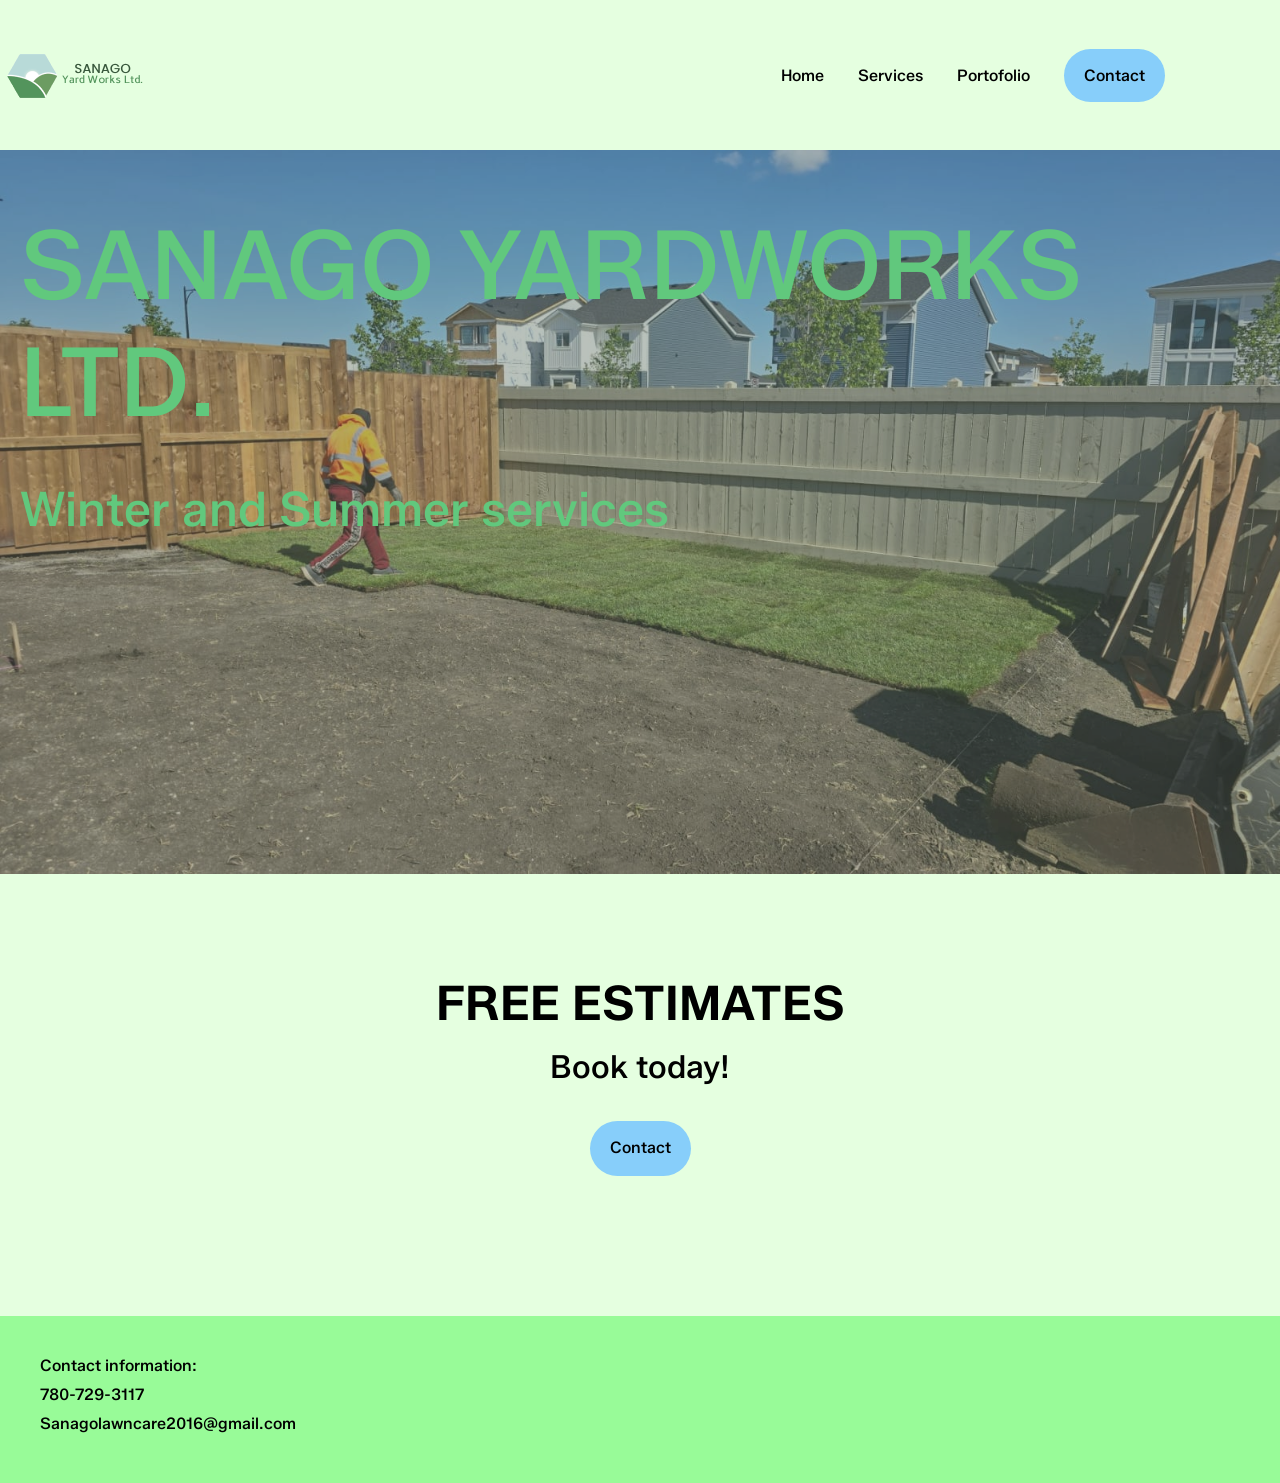
<file: index.html>
<!DOCTYPE html>
<html lang="en">
<head>
    <title>Sanago Yard Works Ltd.</title>
    <link rel="stylesheet" href="style.css">
    <meta name = "viewport" content="width=device-width, initial-scale=1.0">
</head>
<body>
    <header>
        <img class= "logo" src="images/Logo2.png"  alt="logo">
        <nav>
            <ul class="nav__links">
                <li><a href="index.html">Home</a></li>
                <li class="dropdown">
                    <a>Services</a>
                    
                    <div class="dropdown-content">
                        <a href="grading.html">Grading</a>
                        <a href="sod.html">Sod</a>
                        <a href="fences.html">Fences</a>
                        <a href="decks.html">Decks</a>
                        <a href="steps&p.html">Steps and Pathways</a>
                    </div>
                </li>
                <li><a href="portfolio.html">Portofolio</a></li>
                <li><a class="cta-button" href="contact.html">Contact</a></li>
            </ul>
            
            <div class="sidebar">
                <button id ="sidebar-icon"><img src="images/Dropdown.png" height="50"></button>
                <div class="sidebar-content">
                    <a href="index.html">Home</a>
                    <a href="grading.html">Grading</a>
                    <a href="sod.html">Sod</a>
                    <a href="fences.html">Fences</a>
                    <a href="decks.html">Decks</a>
                    <a href="steps&p.html">Steps&Pathways</a>
                    <a href="portfolio.html">Portofolio</a>
                </div>
            </div>
        </nav>

    </header>


    <div class = mainpage_banner>
        <img src="images/Mainpage.jpg">
        <div class = mainpage_banner-text>
            <h1>SANAGO YARDWORKS LTD.</h1>
            <h4>Winter and Summer services</h4>
        </div>
    </div>
    
    <div class = "home-text">
        <h1>FREE ESTIMATES</h1>
        <p1>Book today!</p1>
        <a class = "cta-button" href = "contact.html">Contact</a>
    </div>



    <footer>
        <p>Contact information:</p>
        <p>780-729-3117</p>
        <p>Sanagolawncare2016@gmail.com</p>
    </footer>
    
    <script src = "sidebarButton.js"></script>

</body>
</html>
</file>
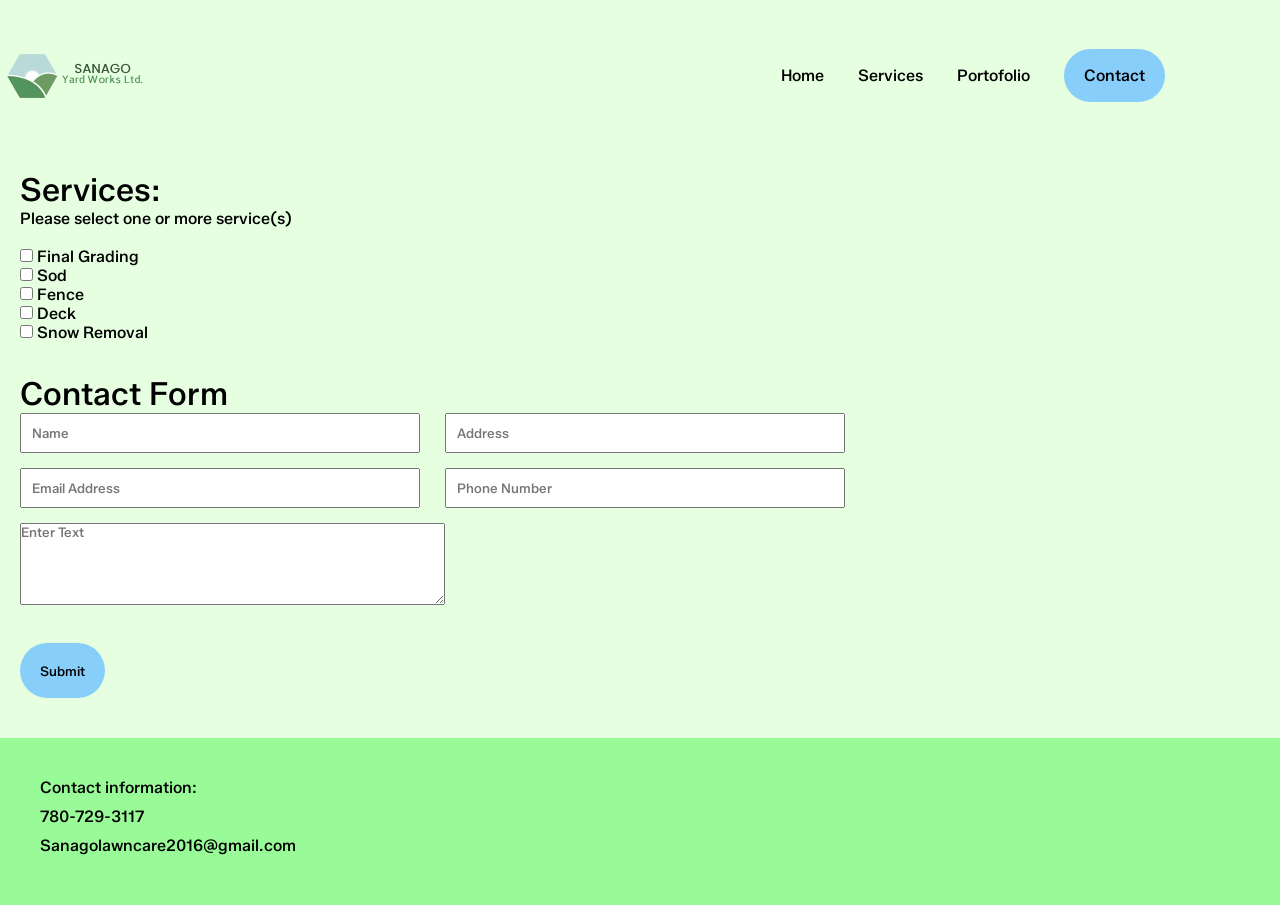
<file: contact.html>
<!DOCTYPE html>
<html lang="en">
<head>
    <title>Sanago Yard Works Ltd.</title>
    <link rel="stylesheet" href="style.css">
    <script src="https://www.google.com/recaptcha/api.js" async defer></script>
    <meta name = "viewport" content="width=device-width, initial-scale=1.0">
</head>
<body>
    <header>
        <img class= "logo" src="images/Logo2.png"  alt="logo" height="300">

        <nav> <!--nav can be navigation element in html-->
            <ul class="nav__links">

                <li><a href="index.html">Home</a></li>
                <li class="dropdown">
                    <a>Services</a>
                    
                    <div class="dropdown-content">
                        <a href="grading.html">Grading</a>
                        <a href="sod.html">Sod</a>
                        <a href="fences.html">Fences</a>
                        <a href="decks.html">Decks</a>
                        <a href="steps&p.html">Steps and Pathways</a>
                    </div>
                </li>
                <li><a href="portfolio.html">Portofolio</a></li>
                <li><a class="cta-button" href="contact.html">Contact</a></li>
            </ul>
        </nav>

    </header>
<div class= "contactContent">
    <div class = "checkList">
        <h1>Services:</h1>
        <p1>Please select one or more service(s)</p1><br><br>
        <input type = "checkbox" id = "finalGrad">
        <label for = "finalGrad">Final Grading</label><br>
        <input type = "checkbox" id = "sod">
        <label for = "sod">Sod</label><br>
        <input type = "checkbox" id = "fence">
        <label for = "fence">Fence</label><br>
        <input type = "checkbox" id = "deck">
        <label for = "deck">Deck</label><br>
        <input type = "checkbox" id = "snowremoval">
        <label for = "snowremoval">Snow Removal</label><br>
    </div>

        <div class = "contactform">
            <form action="https://formspree.io/f/mkgbpork" method="POST">
                <h1 class ="form-header">Contact Form</h1>
                <div class ="input-group">
                    <input type="text" name="first" placeholder="Name" autocomplete="off" required>
                    <input type="text" name="last" placeholder="Address" autocomplete="off" required>
                    <input type="email" name="email" placeholder="Email Address" autocomplete="off" required>
                    <input type="phone_num" name="phone_num" placeholder="Phone Number" autocomplete="off" required>
                    <textarea class = "textarea" rows ="5" cols="60" name="message" placeholder="Enter Text" autocomplete="off"required></textarea>
                </div><br>

                <div class="g-recaptcha" data-sitekey="6Lc_WngsAAAAABJfINEd5irVMIixaxuzSUHE4Hpy"></div><br>
            
                <button class = "cta-button" type="submit">Submit</button>
            </form>
        </div>
    </div>

    <footer>
        <p>Contact information:</p>
        <p>780-729-3117</p>
        <p>Sanagolawncare2016@gmail.com</p>
    </footer>
    <script src = "contact.js"></script>
</body>
</html>
</file>
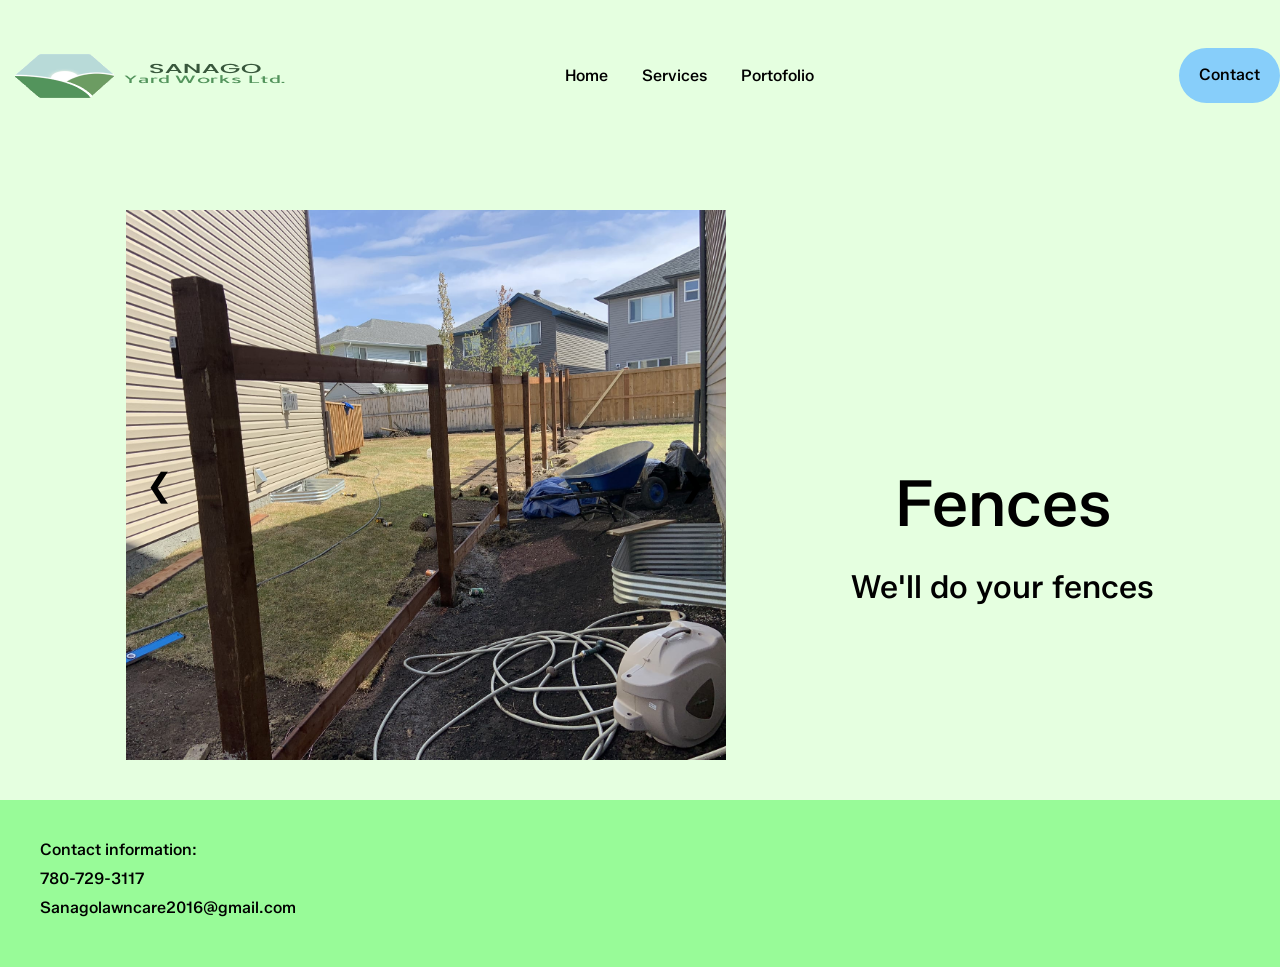
<file: fences.html>
<!DOCTYPE html>
<html lang="en">
<head>
    <title>Sanago Yard Works Ltd.</title>
    <link rel="stylesheet" href="style.css">
</head>
<body>
    <header>
        <img class= "logo" src="images/Logo2.png"  alt="logo" width="300">

        <nav> <!--nav can be navigation element in html-->
            <ul class="nav__links">
                <li><a href="index.html">Home</a></li>
                <li class="dropdown">
                    <a>Services</a>
                    
                    <div class="dropdown-content">
                        <a href="grading.html">Grading</a>
                        <a href="sod.html">Sod</a>
                        <a href="fences.html">Fences</a>
                        <a href="decks.html">Decks</a>
                        <a href="steps&p.html\">Steps and Pathways</a>
                    </div>
                </li>
                <li><a href="portfolio.html">Portofolio</a></li>
            </ul>
        </nav>
        <a class="cta-button" href="contact.html">Contact</a>

        <!-- <label class = "colorswitch">
            <input type ="checkbox" id = "colorswitch">
            <span class ="slider round"></span>
        </label> -->
    </header>

     <div class = "servicesContent">
        <div class = "imageSlider">
            <div class ="mySlides fade">
                <img src="images/photo1.JPG">
            </div>
            <div class ="mySlides fade">
                <img src="images/photo6.JPG">
            </div>
            <div class ="mySlides fade">
                <img src="images/Fences1.jpg">
            </div>
            <a class="prev" onclick="plusSlides(-1)">&#10094;</a>
            <a class="next" onclick="plusSlides(1)">&#10095;</a>
        </div>

        <div class = "servicesText">
            <h1>Fences</h1>
            <p>We'll do your fences</p>
        </div>
    </div>
    
    <footer>
        <p>Contact information:</p>
        <p>780-729-3117</p>
        <p>Sanagolawncare2016@gmail.com</p>
    </footer>
    
    <!-- <script src = "theme.js"></script> -->
    <script src = "imageSlider.js"></script>

</body>
</html>
</file>
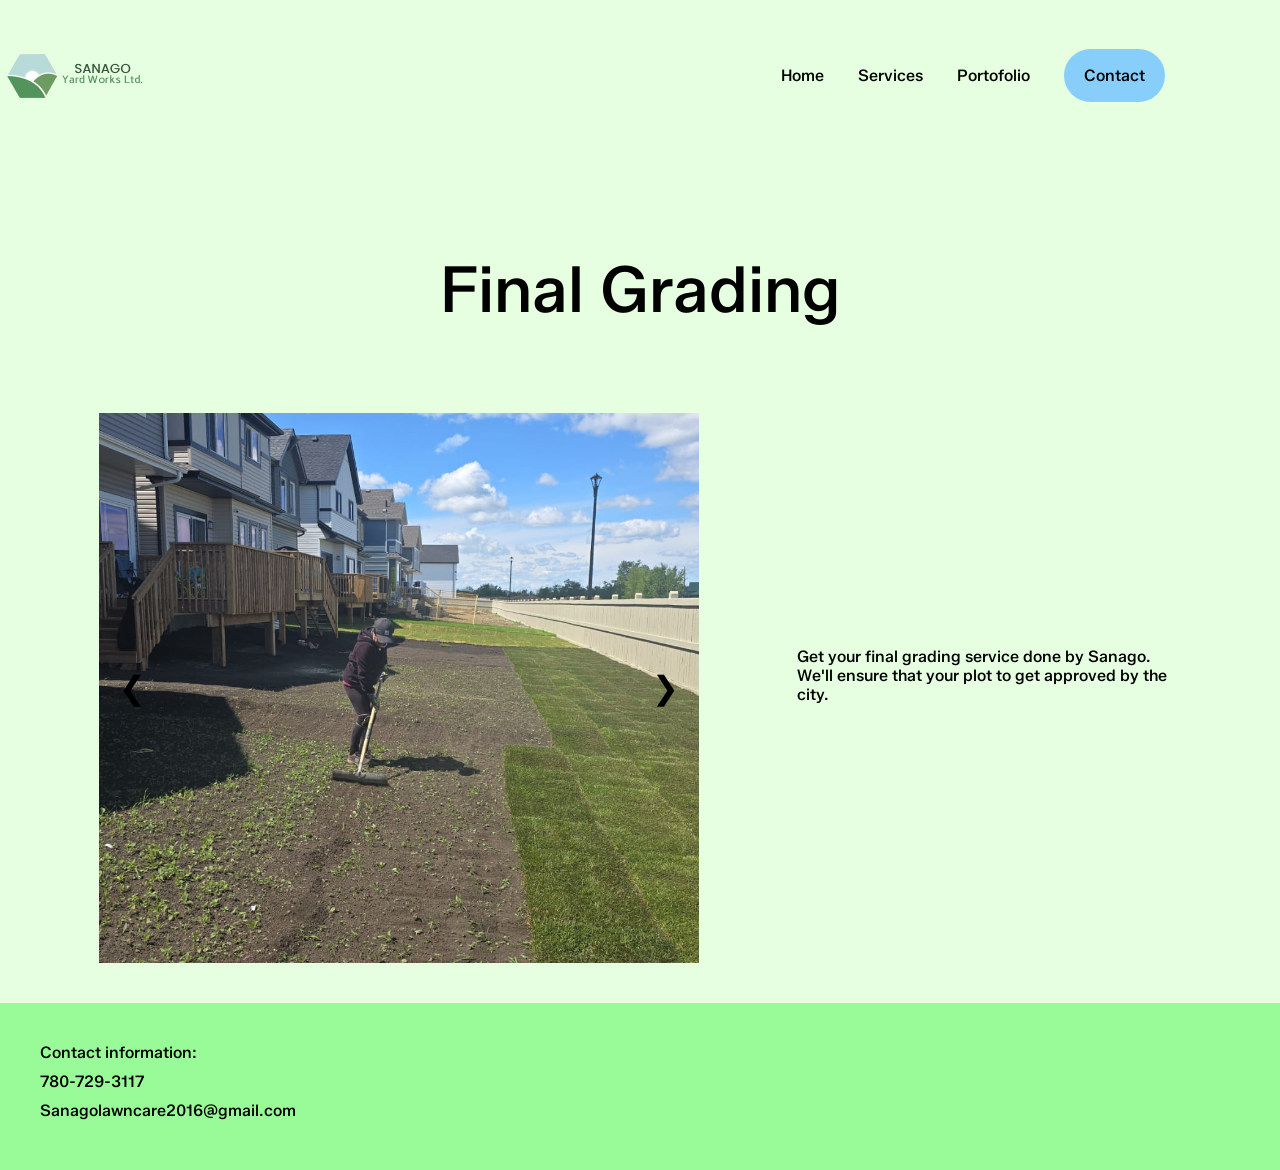
<file: grading.html>
<!DOCTYPE html>
<html lang="en">
<head>
    <title>Sanago Yard Works Ltd.</title>
    <link rel="stylesheet" href="style.css">
</head>
<body>
    <header>
        <img class= "logo" src="images/Logo2.png"  alt="logo" height="300">
    
        <nav> <!--nav can be navigation element in html-->
            <ul class="nav__links">

                <li><a href="index.html">Home</a></li>
                <li class="dropdown">
                    <a>Services</a>
                    
                    <div class="dropdown-content">
                        <a href="grading.html">Grading</a>
                        <a href="sod.html">Sod</a>
                        <a href="fences.html">Fences</a>
                        <a href="decks.html">Decks</a>
                        <a href="steps&p.html">Steps and Pathways</a>
                    </div>
                </li>
                <li><a href="portfolio.html">Portofolio</a></li>
                <li><a class="cta-button" href="contact.html">Contact</a></li>
            </ul>
        </nav>

    </header>

        <div class = "servicesText">
            <h1>Final Grading</h1>
        </div>

    <div class = "servicesContent">
        <div class = "imageSlider">
            <div class ="mySlides fade">
                <img src="images/finalgrading8.jpg">
            </div>
            <div class ="mySlides fade">
                <img src="images/finalgrading11.jpg">
            </div>
            <div class ="mySlides fade">
                <img src="images/finalgrading2.jpg">
            </div>
            <a class="prev" onclick="plusSlides(-1)">&#10094;</a>
            <a class="next" onclick="plusSlides(1)">&#10095;</a>
        </div>

        <div class = servicesDesc>
            <p>Get your final grading service done by Sanago.
            We'll ensure that your plot to get approved by the city.
            </p>
        </div>
    </div>

    <footer>
        <p>Contact information:</p>
        <p>780-729-3117</p>
        <p>Sanagolawncare2016@gmail.com</p>
    </footer>
    
    <script src = "imageSlider.js"></script>

</body>
</html>
</file>
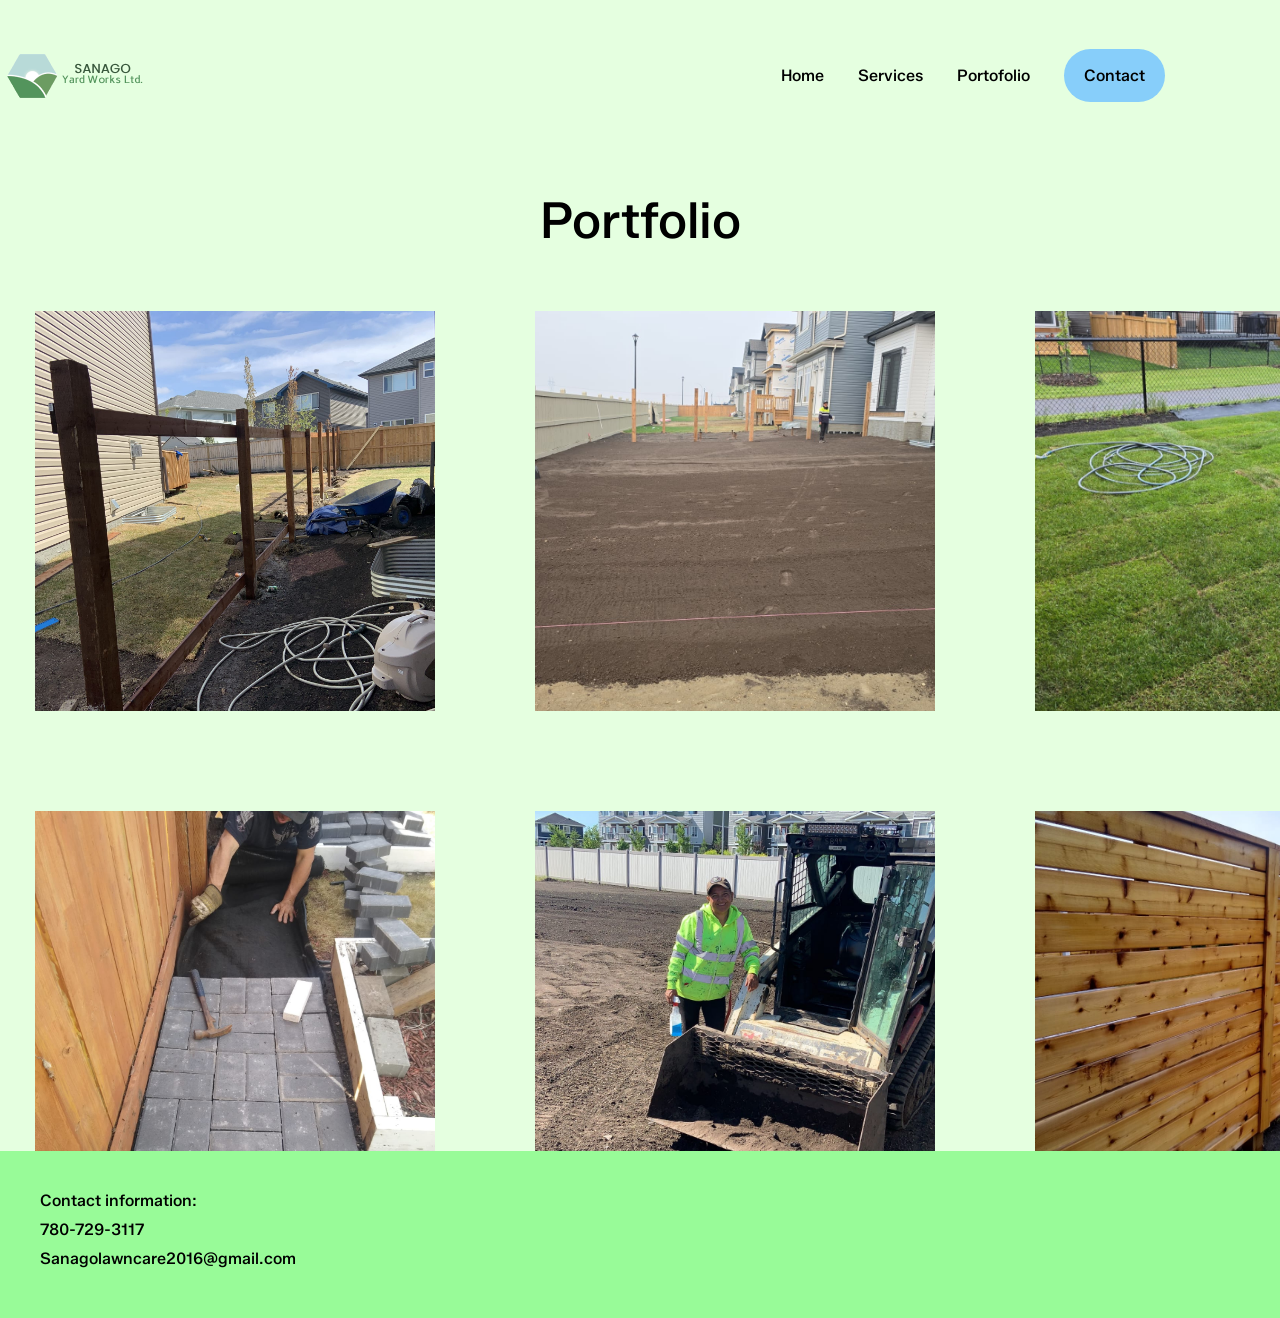
<file: portfolio.html>
<!DOCTYPE html>
<html lang="en">
<head>
    <title>Sanago Yard Works Ltd.</title>
    <link rel="stylesheet" href="style.css">
</head>
<body>
    <header>
       
        <img class= "logo" src="images/Logo2.png"  alt="logo" height="300">
        <nav> <!--nav can be navigation element in html-->
            <ul class="nav__links">

                <li><a href="index.html">Home</a></li>
                <li class="dropdown">
                    <a>Services</a>
                    
                    <div class="dropdown-content">
                        <a href="grading.html">Grading</a>
                        <a href="sod.html">Sod</a>
                        <a href="fences.html">Fences</a>
                        <a href="decks.html">Decks</a>
                        <a href="steps&p.html">Steps and Pathways</a>
                    </div>
                </li>
                <li><a href="portfolio.html">Portofolio</a></li>
                <li><a class="cta-button" href="contact.html">Contact</a></li>
            </ul>
        </nav>

    </header>

    <p class = "text-header">Portfolio</p>

    <div class = "gallery">
        <img class = "item-1" src="images/photo1.JPG" alt="first_image">
        <img class = "item-2" src="images/photo2.JPG" alt="second_image">
        <img class = "item-3" src="images/photo3.JPG" alt="third_image">
        <img class = "item-4" src="images/photo4.JPG" alt="fourth_image">
        <img class = "item-5" src="images/photo5.JPG" alt="fifth_image">
        <img class = "item-6" src="images/photo6.JPG" alt="sixth_image">
    </div>

    <footer>
        <p>Contact information:</p>
        <p>780-729-3117</p>
        <p>Sanagolawncare2016@gmail.com</p>
    </footer>
</body>
</html>
</file>
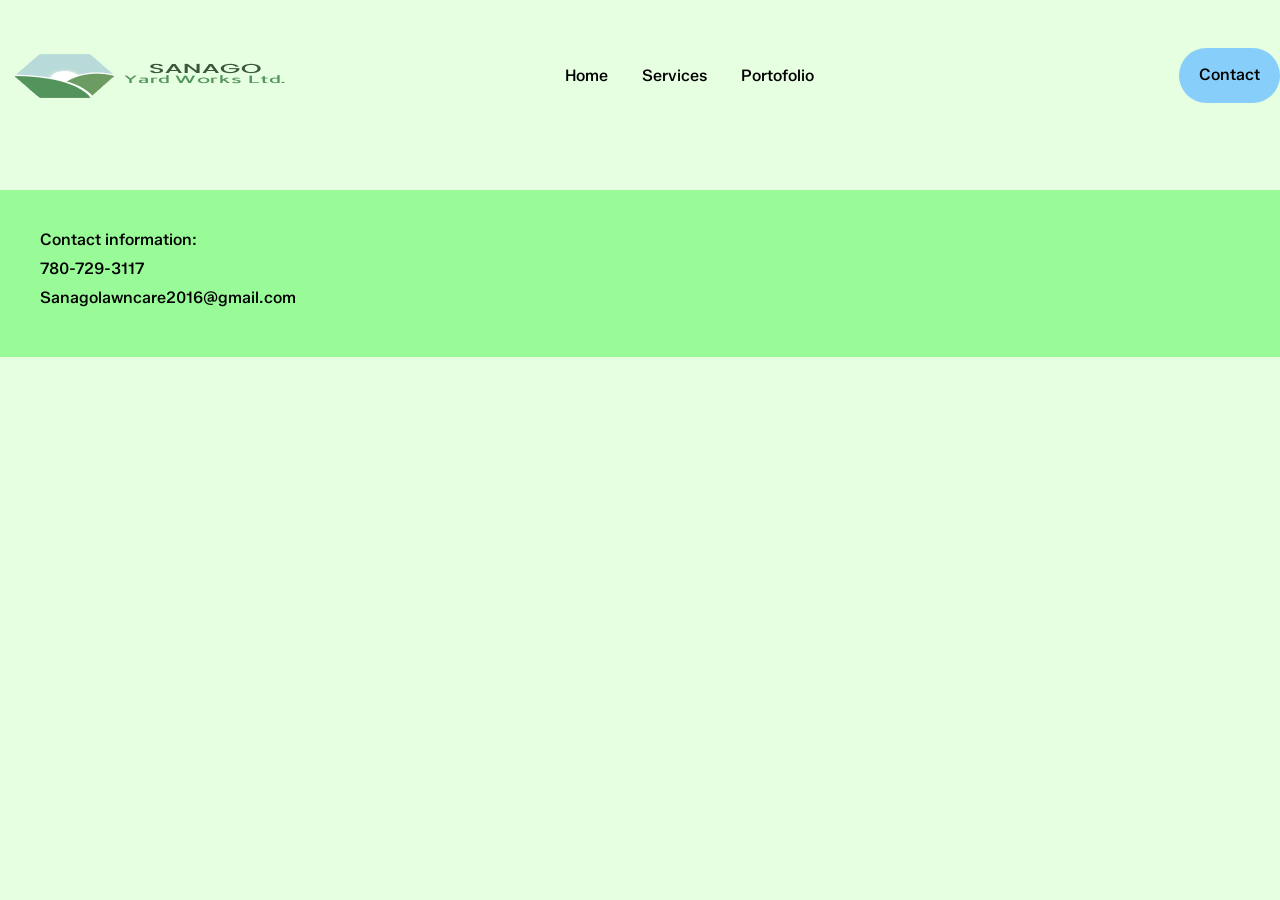
<file: services.html>
<!DOCTYPE html>
<html lang="en">
<head>
    <title>Sanago Yard Works Ltd.</title>
    <link rel="stylesheet" href="style.css">
</head>
<body>
    <header>
        <img class= "logo" src="images/Logo2.png"  alt="logo" width="300">
        <nav> <!--nav can be navigation element in html-->
            <ul class="nav__links">
                <li><a href="index.html">Home</a></li>
                <li class="dropdown">
                    <a href="services.html">Services</a>
                    
                    <div class="dropdown-content">
                        <a href="#">Final grading</a>
                        <a href="#">Sod</a>
                        <a href="#">Fences</a>
                        <a href="#">Decks</a>
                        <a href="#">Steps and Pathways</a>
                    </div>
                </li>
                <li><a href="portfolio.html">Portofolio</a></li>
            </ul>
        </nav>
        <a class="cta-button" href="contact.html">Contact</a>
    </header>

    <!-- <div class = "finalgrading_text">
        <h1>Services</h1>
        <br> -Break in text for space-->
        <!-- <p>We provide multiple season all year round</p>
    </div> -->

    <!-- <div class = "sod_text">
        <h1>Sod</h1>
        <br>
        <p>We will place top soil so that there is a positive growth</p>
    </div>

    <div class = "fences_text">
        <h1>Fences and Decks!</h1>
        <br> 
        <p>We will install fences and decks</p>
    </div> -->

    <footer>
        <p>Contact information:</p>
        <p>780-729-3117</p>
        <p>Sanagolawncare2016@gmail.com</p>
    </footer>
    
</body>
</html>
</file>
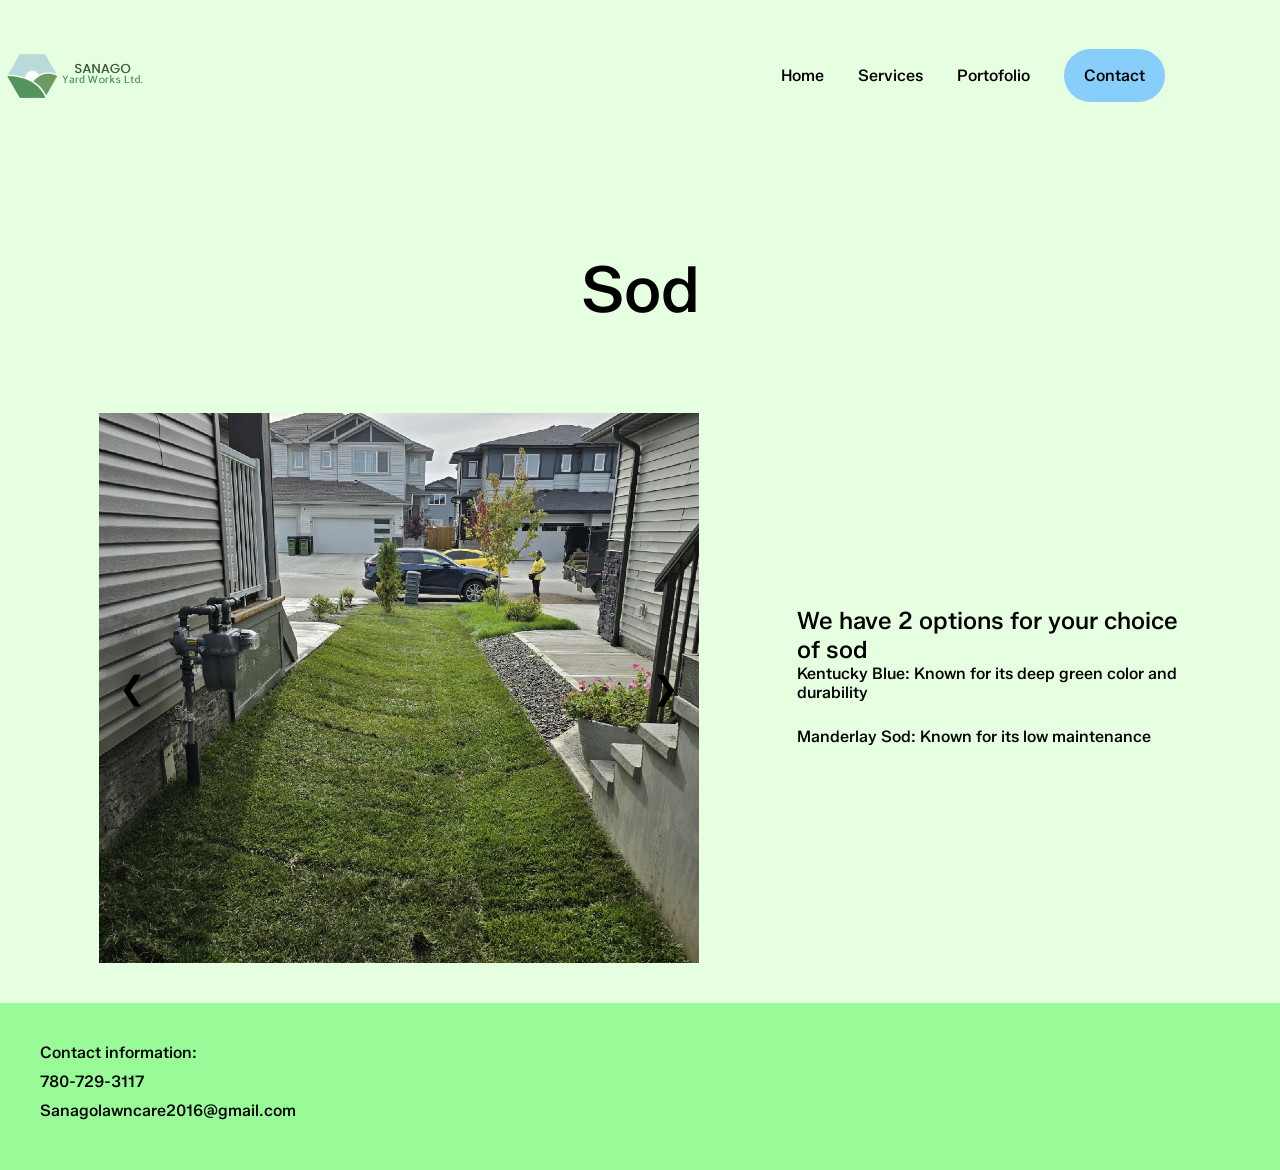
<file: sod.html>
<!DOCTYPE html>
<html lang="en">
<head>
    <title>Sanago Yard Works Ltd.</title>
    <link rel="stylesheet" href="style.css">
</head>
<body>
    <header>
        <img class= "logo" src="images/Logo2.png"  alt="logo" height="300">

        <nav> <!--nav can be navigation element in html-->
            <ul class="nav__links">

                <li><a href="index.html">Home</a></li>
                <li class="dropdown">
                    <a>Services</a>
                    
                    <div class="dropdown-content">
                        <a href="grading.html">Grading</a>
                        <a href="sod.html">Sod</a>
                        <a href="fences.html">Fences</a>
                        <a href="decks.html">Decks</a>
                        <a href="steps&p.html">Steps and Pathways</a>
                    </div>
                </li>
                <li><a href="portfolio.html">Portofolio</a></li>
                <li><a class="cta-button" href="contact.html">Contact</a></li>
            </ul>
        </nav>
    </header>

<div class = "servicesText">
    <h1>Sod</h1>
</div>

<div class = servicesContent>
    <div class = "imageSlider">
       <div class ="mySlides fade">
            <img src="images/sod.jpg">
       </div>
       <div class ="mySlides fade">
            <img src="images/sod4.jpg">
       </div>
       <div class ="mySlides fade">
            <img src="images/sod3.jpg">
       </div>
       <a class="prev" onclick="plusSlides(-1)">&#10094;</a>
       <a class="next" onclick="plusSlides(1)">&#10095;</a>
    </div>

     <div class = servicesDesc>
        <h2>We have 2 options for your choice of sod</h2>
        <p>Kentucky Blue: Known for its deep green color and durability</p>
        <p>Manderlay Sod: Known for its low maintenance</p>
    </div>

</div>

    <footer>
        <p>Contact information:</p>
        <p>780-729-3117</p>
        <p>Sanagolawncare2016@gmail.com</p>
    </footer>
    
    <script src = "imageSlider.js"></script>

</body>
</html>
</file>
<file: style.css>
@import url('https://fonts.googleapis.com/css2?family=Zalando+Sans:ital,wght@0,200..900;1,200..900&display=swap'); /*pulled from google fonts*/

@import url('https://fonts.googleapis.com/css2?family=BBH+Sans+Bartle&display=swap');

*
{
    box-sizing: border-box; /*creates a box*/
    margin: 0;
    padding: 0; /*the space between an element's border and the element's content*/
    font-family: "Zalando Sans", sans-serif;/* Ensure consistent font-family */
    font-weight:500;
}

html, body 
{
    height: 100%;
    margin: 0;
    padding: 0;
}

body
{
    display: flex;
    flex-direction: column;
    transition: background-color 0.3s ease, color 0.3s ease;
    background-color: #e5ffe0;
}

/*There are multiple because it applies to more than one thing*/
li, a, button
{
    color: black;
    text-decoration: none; /*removes any underlines from links*/ 
}

header 
{
    display: flex;
    align-items: center;
    justify-content: space-between;
    height: 150px;
}


.logo{
    height: 100%;
}

.sidebar{
    display: none;
}


.nav__links
{
    list-style: none;
    font-size: 1rem;
    margin-right: 100px;
}

.nav__links li{
    list-style: none;
    display: inline-block;
    padding: 0 15px;
}

.nav__links li a
{
    transition: all 0.3s ease 0s;
}

.nav__links li a:hover
{
    color: aqua;
}



.cta-button{
    padding: 17px 20px;
    background-color: lightskyblue;
    border: none;
    border-radius: 50px;
    text-align: center;
    cursor: pointer;
    transition: all 0.3 ease 0s;
    height: 55px;
}

.cta-button:hover{
    background-color: lightblue;
}




.home-text{
    padding: 100px;
    display: flex;
    flex-direction: column;
    align-items: center;
    gap: 15px;
}

.home-text h1{
    font-size: 3rem;
    font-weight: 600;
}

.home-text p1{
    font-size: 2rem;
    margin-bottom: 20px;
    text-align: center;
}

.mainpage_banner{
    position: relative;
}

.mainpage_banner img{
    width: 100%;
    height: 100%;

    min-height: 100px;
    min-width: 100px;

    opacity: 0.8;
    filter:brightness(0.7)
}
.mainpage_banner-text{
    position: absolute;
    top: 5%;
}
.mainpage_banner h1{
    padding: 20px;
    font-size: 6rem;
    color: rgb(97, 200, 125)
}

.mainpage_banner h4{
    padding: 20px;
    font-size: 3rem;
    color: rgb(97, 200, 125)
}




.dropdown{
    display: inline-block;
    /* position: relative; */
}

 /*This adjusts the actual box*/
.dropdown-content {
    display: none;
    position: absolute;
    background-color: whitesmoke;
    box-shadow: 0px 8px 16px;
    z-index: 1; /*makes sure that it shows above the image in the main screen*/
    min-width: 150px;
    min-height: 150px;
  }



 .dropdown-content a {
    margin: 0;
    color: black;
    display: block;
    text-decoration: none;
    padding: 15px 15px;
    max-height: 100px;
  }


  .dropdown-content a:hover {
    background-color: #ddd;
}

  .dropdown:hover .dropdown-content {
    display: block;
}

.servicesContent{
    display: flex;
    align-items: center;
    justify-content: space-evenly;
    margin-top: 60px;
}

.servicesText{
    font-size: 2rem;
    text-align: center;
    margin-top: 100px;
}

.servicesText h1{
    margin-bottom: 25px;
}

.servicesDesc{
    max-width: 30%;
}

.servicesDesc{
    font-size: 1rem;
}

.servicesDesc p{
    margin-bottom: 25px;
}

.imageSlider{
    position: relative; 
    height: 550px;
    width: 600px;
}

.imageSlider img{
    position: absolute; /*Have as child in order to move within the parent*/
    height: 100%;
    width: 100%;
    object-fit: cover;
}

.mySlides{
    display: none;
}

/*Code for the left and right arrows for image slider*/
.prev, .next{
    cursor: pointer;  
    position: absolute;
    top: 50%;
    translate: 0 -50%;
    font-size: 2rem;
    padding: 20px;
    height: 80px;
    transition: 0.6s ease;
    border: none;
    user-select : none;
}

.prev{
    left: 0;
    margin-left: 0;
}

.next{
    right: 0;
    margin-right: 0;
}

.prev:hover, .next:hover{
    background-color: rgba(255, 255, 255, 0.8);
}

.fade{
    animation-name: fade;
    animation-duration: 1.5s;
}

@keyframes fade{
    from {opacity: .4}
    to {opacity: 1}
}


/*Portfolio Page*/

.text-header{
    padding: 20px;
    font-size: 50px;
    text-align: center;
    margin-top: 20px;   

    /* text-decoration: underline; */
}

.services_text img{
    height: auto;
    width: 300px;
}

/** For the gallery grid
* We are using grid to organize the photos in the portfolio
*/
.gallery
{
    display: grid;
    grid-template-rows: repeat(6, 150px);
    grid-template-columns: repeat(6, 150px);
    gap: 100px; /* Adds space between the images */
    /* border: 4px solid black; */

    max-height: 800px;
    padding-left: 35px;
    margin-top: 40px;
}

/*To be applied to every image*/
.gallery img
{
    width: 100%;
    height: 100%;
    object-fit: cover;
    /* border: 4px solid red; */
}

.item-1
{
    grid-row: 1/3;
    grid-column: 1/3;
}

.item-2
{
    grid-row: 1/3;
    grid-column: 3/5;
}

.item-3
{
    grid-row: 1/3;
    grid-column: 5/7;
}

.item-4
{
    grid-row: 3/5;
    grid-column: 1/3;
}

.item-5
{
    grid-row: 3/5;
    grid-column: 3/5;
}

.item-6
{
    grid-row: 3/5;
    grid-column: 5/7;
}


/*CONTACT PAGE*/

.contactContent{
    display: flex;
    flex-direction: column;
    margin-left: 20px;
    margin-top: 20px;
    gap:2em;
}

.input-group{
    display: grid;
    grid-template-columns: repeat(2, 425px);
    row-gap: 15px;
}

.input-group input 
{
    width:400px;
    padding: 10px;
    box-sizing: border-box;
}


.serviceSubmit
{
    padding: 15px 20px;
    background-color: lightskyblue;
    border: none;
    border-radius: 25px;
    cursor: pointer;
    transition: background-color 0.3s ease;
    font-size: 16px;
    max-width: 100px;
}

.serviceSubmit:hover
{
    background-color: lightblue;
}


footer
{
    background-color: palegreen;
    padding: 40px;
    width: 100%;
    margin-top: 40px;
}

footer p
{
    margin-bottom: 10px;
}



@media (max-width: 955px){

    header{
        justify-content: center;
        position: relative;
    }


     .logo{
       order: 2;
    }

   .sidebar{
        display: block;
        position: absolute;
        left:0;
        
    }

    .sidebar-content {
    display: none;
    position: absolute;
    background-color: whitesmoke;
    z-index: 1;
    max-width: 175px;
    min-height: 275px;
  }

    .sidebar-content a{
    font-size: 2em;
    padding: 5px 10px; 
  }

  .sidebar a:hover{
    cursor: pointer;
    border: 2px solid black;
  }



  .mainpage_banner h1{
    padding: 20px;
    font-size: 4rem;
    color: rgb(97, 200, 125)
}

.mainpage_banner h4{
    padding: 20px;
    font-size: 2rem;
    color: rgb(97, 200, 125)
}

    .nav__links{
        display: none;
    }
}

@media (max-width: 624px){
    .mainpage_banner h1{
    font-size: 3rem;
    }

    .mainpage_banner h4{
        font-size: 1.5rem;
    }
}
</file>
